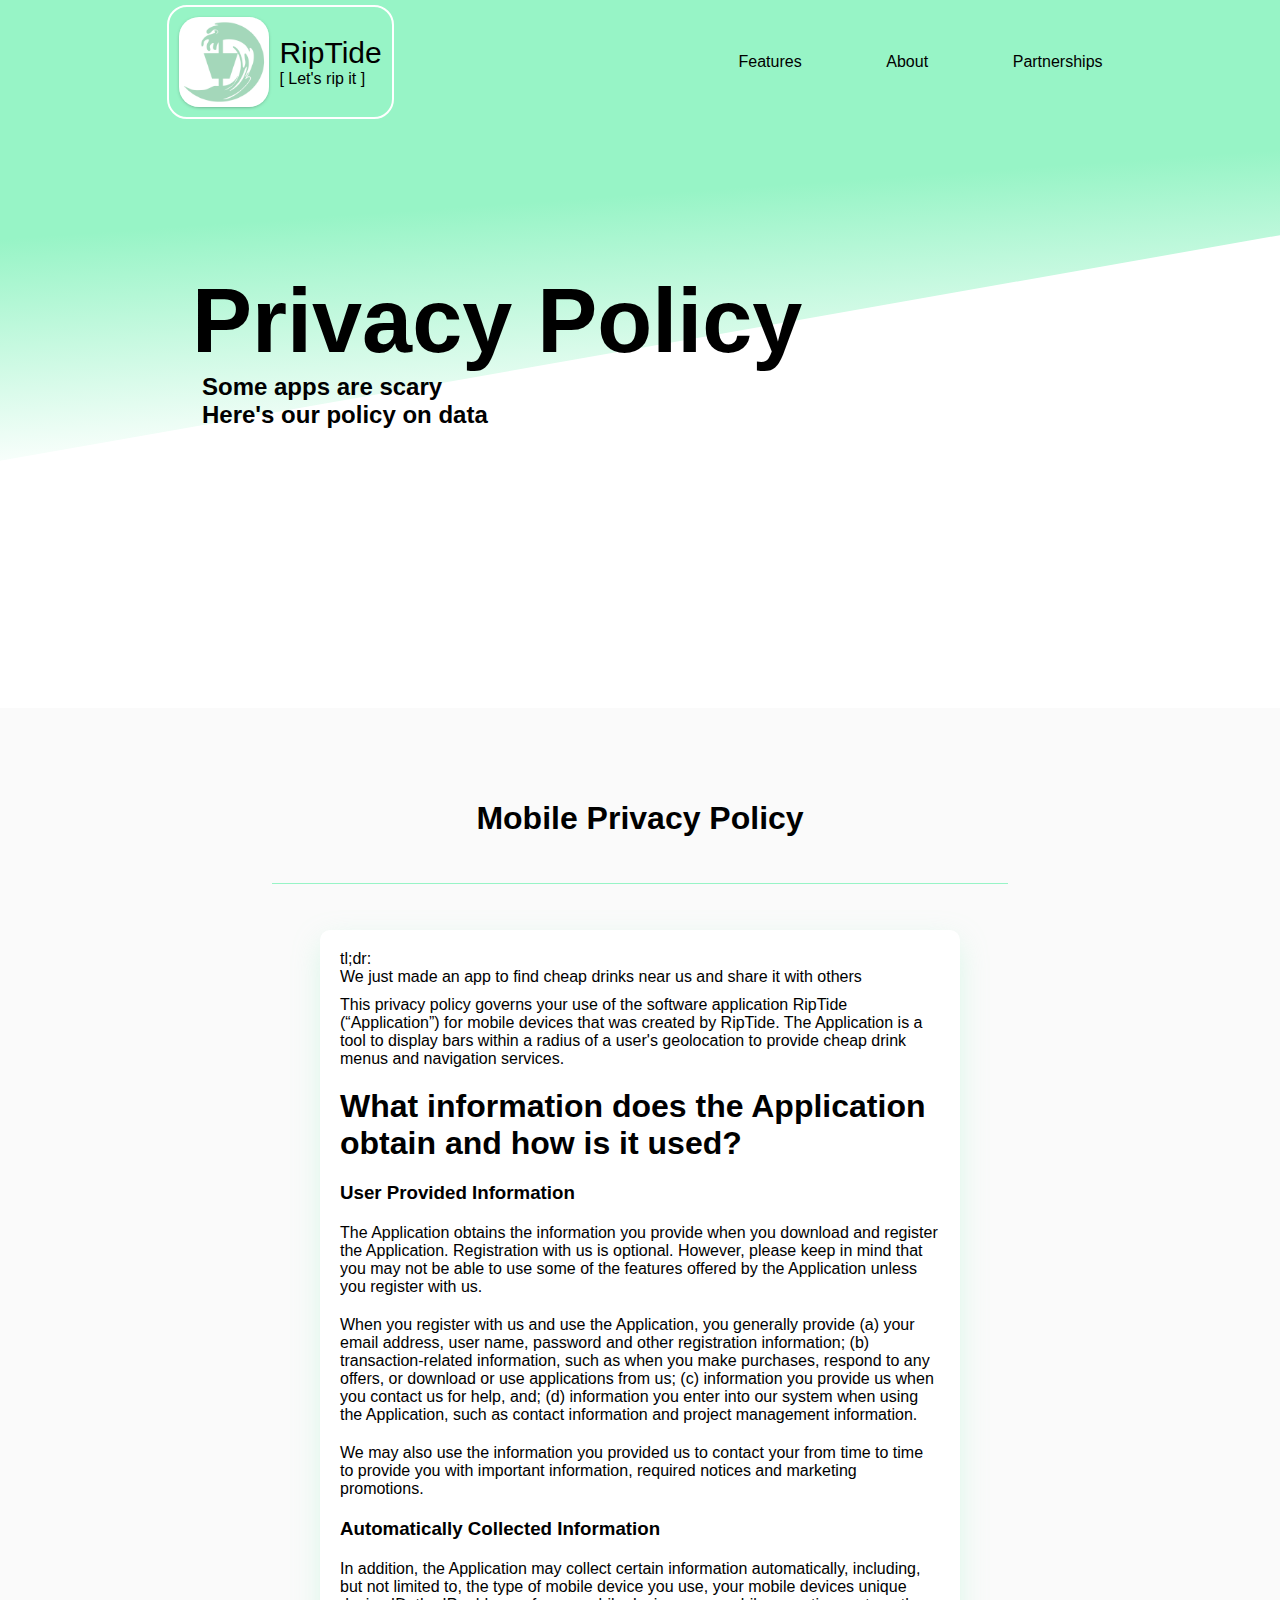
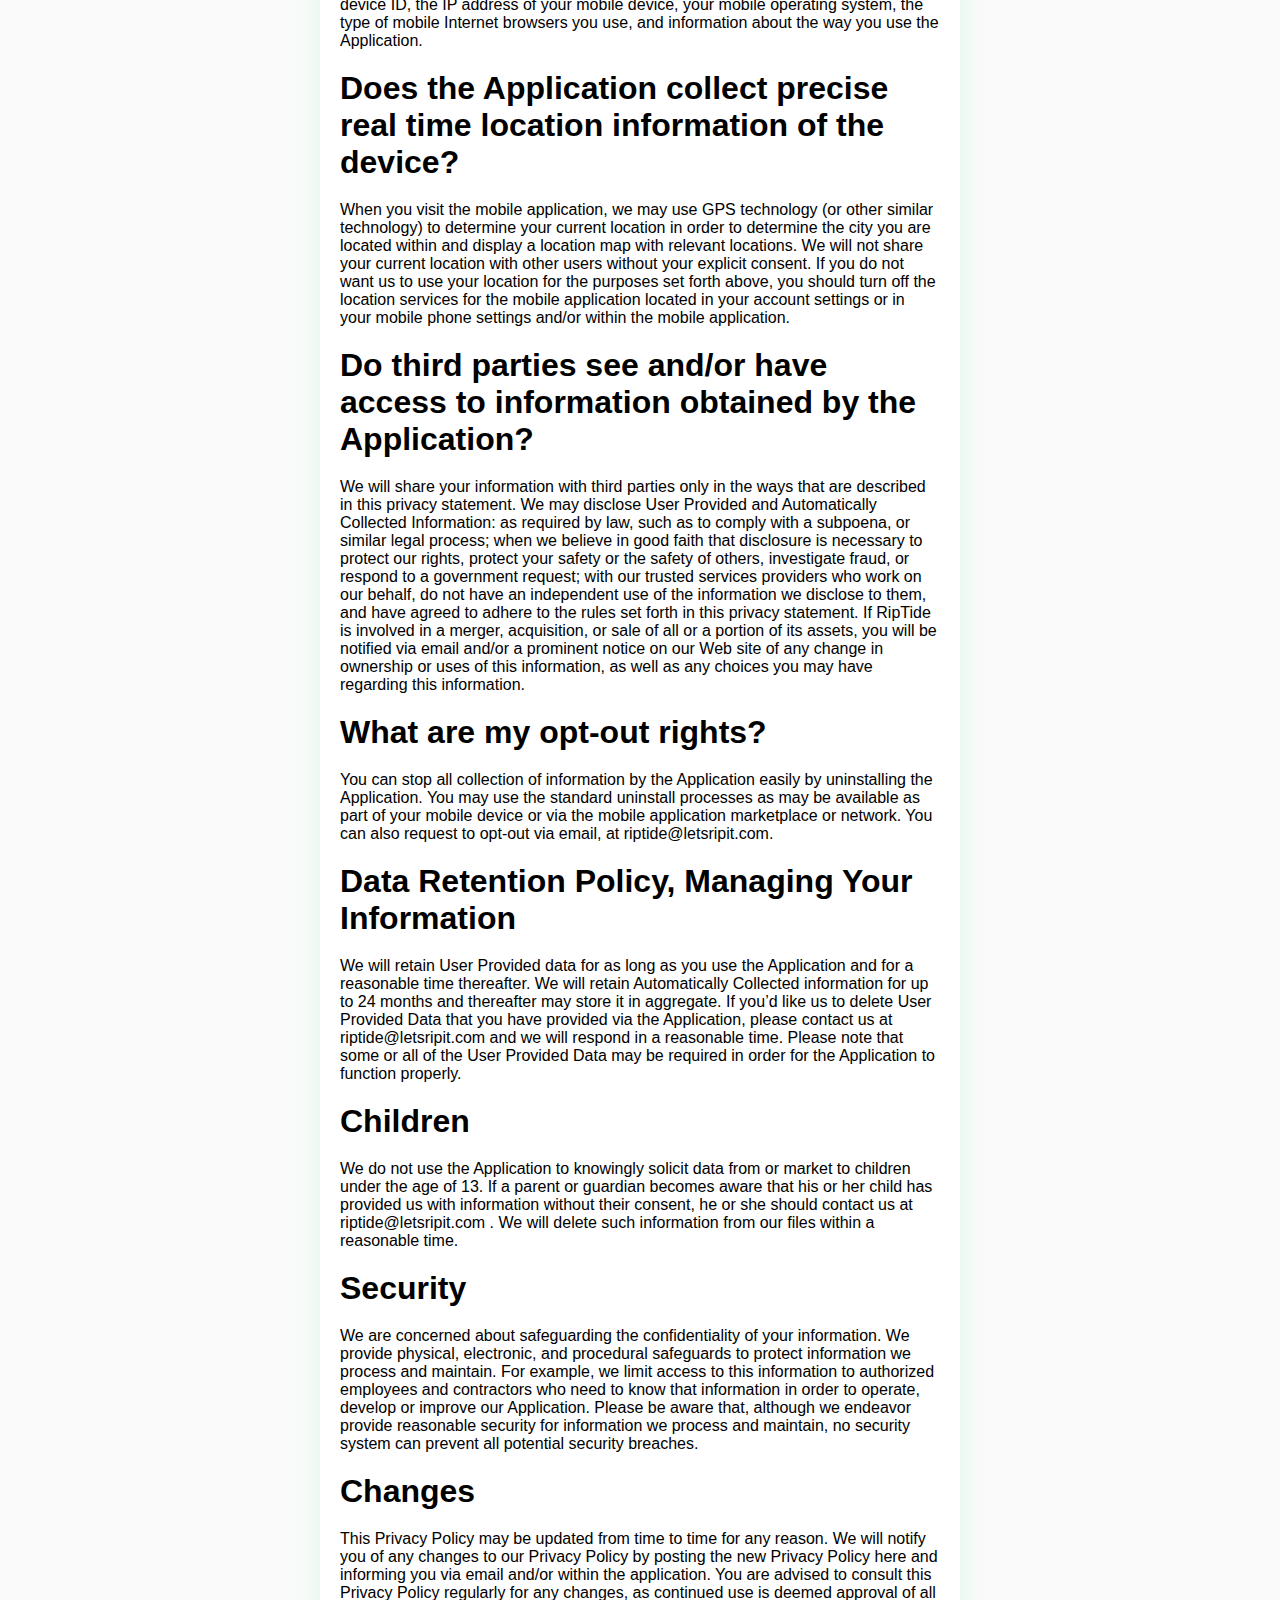
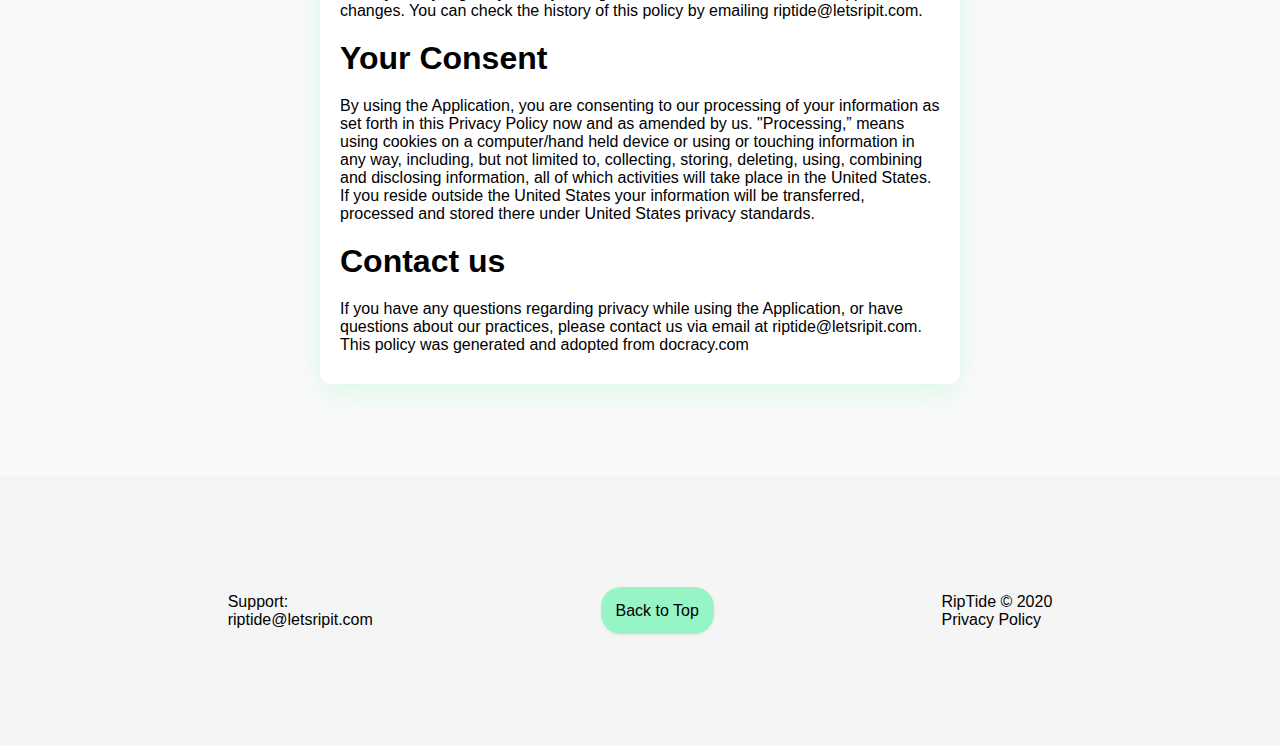
<file: privacy.html>
<html lang="en">
    <head>
        <meta charset="UTF-8">
        <meta name="viewport" content="width=device-width, initial-scale=1.0">
        <title>RipTide</title>
        <link rel="stylesheet" href="index.css">
        <link rel="shortcut icon" href="Images/Sipmate5.png" />
    </head>

    <body>
        
        <div class="green-container">
            <nav>
                <a href="/">
                <div class="logo">

                    <img class="logo-image" src="Images/Sipmate5.png" alt="riptidelogo">
                    <div>
                        <div class="logo-text">
                            RipTide
                        </div>
                        <p>[ Let's rip it ]</p>
                    </div>

                </div>
                </a>

                <ul class="nav-links">
                    <li><a href="./#features">Features</a></li>
                    <li><a href="./#about">About</a></li>
                    <li><a href="./#partnerships">Partnerships</a></li>
                </ul>
                <div class="burger">
                    <div class="line1"></div>
                    <div class="line2"></div>
                    <div class="line3"></div>
                </div>
            </nav>
        </div>

        <div id="title-block">
            <h1 class="title-text">Privacy Policy</h1>
            <h2 class="sub-title-text">Some apps are scary</h2>
            <h2 class="sub-title-text">Here's our policy on data</h2>

        </div>

        <div class="white-container-skew">
            
        </div>

    
        <div class="flex-container" style="background-color: #FAFAFA;">
            <div class="flex-container-title">
                <h1>Mobile Privacy Policy</h1>
            </div>
            

            <div class="row">
                <div class="card">
                    <p>tl;dr: </p>
                    <p>We just made an app to find cheap drinks near us and share it with others</p>
                    <p class="card-text">
                        This privacy policy governs your use of the software application RipTide (“Application”) for
                        mobile devices that was created by RipTide. The Application is a tool to display bars within a
                        radius of a user's geolocation to provide cheap drink menus and navigation services.
                    </p>

                    <h1 class="card-text">
                        What information does the Application obtain and how is it used?
                    </h1>

                    <h3 class="card-text">
                        User Provided Information
                    </h3>

                    <p class="card-text">
                        The Application obtains the information you provide when you download and register the
                        Application. Registration with us is optional. However, please keep in mind that you may not be
                        able to use some of the features offered by the Application unless you register with us.
                    </p>

                    <p class="card-text">
                        When you register with us and use the Application, you generally provide (a) your email
                        address, user name, password and other registration information; (b) transaction-related
                        information, such as when you make purchases, respond to any offers, or download or use
                        applications from us; (c) information you provide us when you contact us for help, and; (d) information you enter into our system
                        when using the Application, such as contact information and project management information.
                    </p>

                    <p class="card-text">
                        We may also use the information you provided us to contact your from time to time to provide
                        you with important information, required notices and marketing promotions.
                    </p>

                    <h3 class="card-text">
                        Automatically Collected Information
                    </h3>

                    <p class="card-text">
                        In addition, the Application may collect certain information automatically, including, but not
                        limited to, the type of mobile device you use, your mobile devices unique device ID, the IP
                        address of your mobile device, your mobile operating system, the type of mobile Internet browsers
                        you use, and information about the way you use the Application.
                    </p>

                    <h1 class="card-text">
                        Does the Application collect precise real time location information of the device?
                    </h1>

                    <p class="card-text">
                        When you visit the mobile application, we may use GPS technology (or other similar technology)
                        to determine your current location in order to determine the city you are located within and
                        display a location map with relevant locations. We will not share your current location with
                        other users without your explicit consent.
                        If you do not want us to use your location for the purposes set forth above, you should turn off the
                        location services for the mobile application located in your account settings or in your mobile
                        phone settings and/or within the mobile application. 
                    </p>


                    <h1 class="card-text">
                        Do third parties see and/or have access to information obtained by the Application?
                    </h1>

                    <p class="card-text">
                        We will share your information with third parties only in the ways that are described in this
                        privacy statement.

                        We may disclose User Provided and Automatically Collected Information:
                        as required by law, such as to comply with a subpoena, or similar legal process;
                        when we believe in good faith that disclosure is necessary to protect our rights, protect your safety or the safety of others, investigate
                        fraud, or respond to a government request;
                        with our trusted services providers who work on our behalf, do not have an independent use of the information we disclose to them,
                        and have agreed to adhere to the rules set forth in this privacy statement.
                        If RipTide is involved in a merger, acquisition, or sale of all or a portion of its assets, you will be notified via email and/or a
                        prominent notice on our Web site of any change in ownership or uses of this information, as well as any choices you may have
                        regarding this information.
                    </p>

                    

                    



                    <h1 class="card-text">
                        What are my opt-out rights?
                    </h1>

                   
                    <p class="card-text">
                        You can stop all collection of information by the Application easily by uninstalling the Application.
                        You may use the standard uninstall processes as may be available as part of your mobile device or
                        via the mobile application marketplace or network. You can also request to opt-out via email, at
                        riptide@letsripit.com.
                    </p>

                    





                    <h1 class="card-text">
                        Data Retention Policy, Managing Your Information
                    </h1>

                   

                    <p class="card-text">
                        We will retain User Provided data for as long as you use the Application and for a reasonable time
                        thereafter. We will retain Automatically Collected information for up to 24 months and thereafter
                        may store it in aggregate. If you’d like us to delete User Provided Data that you have provided via
                       
                        the Application, please contact us at riptide@letsripit.com and we will respond in a reasonable
                        time. Please note that some or all of the User Provided Data may be required in order for the
                        Application to function properly.
                    </p>

                    <h1 class="card-text">
                        Children
                    </h1>


                    <p class="card-text">
                        We do not use the Application to knowingly solicit data from or market to children under the age
                        of 13. If a parent or guardian becomes aware that his or her child has provided us with information
                        without their consent, he or she should contact us at riptide@letsripit.com . We will delete such
                        information from our files within a reasonable time.
                    </p>

                    


                    <h1 class="card-text">
                        Security
                    </h1>

                   

                    <p class="card-text">
                        We are concerned about safeguarding the confidentiality of your information. We provide physical,
                        electronic, and procedural safeguards to protect information we process and maintain. For example,
                        we limit access to this information to authorized employees and contractors who need to know that
                        information in order to operate, develop or improve our Application. Please be aware that,
                        although we endeavor provide reasonable security for information we process and maintain, no
                        security system can prevent all potential security breaches.
                    </p>



                    <h1 class="card-text">
                        Changes
                    </h1>


                    <p class="card-text">
                        This Privacy Policy may be updated from time to time for any reason. We will notify you of any
                        changes to our Privacy Policy by posting the new Privacy Policy here and informing you via
                        email and/or within the application. You are advised to consult this Privacy Policy regularly for
                        any changes, as continued use is deemed approval of all changes. You can check the history of this
                        policy by emailing riptide@letsripit.com.
                    </p>

                   


                    <h1 class="card-text">
                        Your Consent
                    </h1>

                    

                    <p class="card-text">
                        By using the Application, you are consenting to our processing of your information as set forth in
                        this Privacy Policy now and as amended by us. "Processing,” means using cookies on a
                        computer/hand held device or using or touching information in any way, including, but not
                        limited to, collecting, storing, deleting, using, combining and disclosing information, all of which
                        activities will take place in the United States. If you reside outside the United States your
                        information will be transferred, processed and stored there under United States privacy standards. 
                    </p>

                    <h1 class="card-text">
                        Contact us
                    </h1>

                    

                    <p class="card-text">
                        If you have any questions regarding privacy while using the Application, or have questions about
                        our practices, please contact us via email at riptide@letsripit.com. This policy was generated and adopted from docracy.com
                    </p>



                    

                </div>
            </div>
        </div>

        <footer>
            <div>
                <p id='support'>Support: </p> <a href = "mailto: riptide@letsripit.com">riptide@letsripit.com</a>
                
            </div>
            
            <div>
               
                <a href="#" class="button">Back to Top</a>
                
            </div>

            <div>
                <p>RipTide &copy; 2020</p> 
                <p><a href="/privacy.pdf" rel="noopener noreferrer" target="_blank">Privacy Policy</a></p>
            </div>
            
        </footer>

        <script src="index.js"></script>
    </body>
</html>
</file>
<file: index.css>
* {
    box-sizing: border-box;
    margin: 0;
    padding: 0;
    font-family: 'Avenir-Black', sans-serif;
}

html {
    scroll-behavior: smooth;
}
body {
    /*background-color: whitesmoke;*/
    background-color: white;
    color: black;
}

nav {
    display: flex;
    /*background-color: red;*/
    align-items: center;
    justify-content: space-around;
    min-height: 10vh;
    padding-top: 5px;
}

nav a {
    text-decoration: none;
    color: black;
}

.logo {
    display: flex;
    align-items: center;
    border-style: solid;
    border-radius: 20px;
    border-color: white;
    border-width: 2px;
    padding: 10px;
}

.logo-image {
    height: 10vh;
    margin-right: 10px;
    border-radius: 20px;
    box-shadow: 0px 1px 5px -3px rgba(0,0,0,1);
}

.logo-text {
    font-size: 30;
}

.nav-links {
    display: flex;
    width: 30%;
    justify-content: space-between;
}

.nav-links li {
    list-style: none;
    padding: 10px;
    /*border-radius: 20px;*/
    transition: .3s;
}

.nav-links a {
    text-decoration: none;
    display: block;
    color: black;
    /*background-color: red;*/
    /*
    padding: 10px;
    background-color: orange;
    */
}

.burger {
    display: none;
}

.burger div {
    width: 25px;
    height: 3px;
    background-color:  black;
    margin: 5px;
    transition: all 0.3s ease;
    border-radius: 50px;
}

.green-container {
    background: rgb(255,255,255);
    background: linear-gradient(356deg, rgba(255,255,255,1) 24%, rgba(151,244,198,1) 62%);
    /*background-color: #97F4C6;*/
    height: 60vh;
}
.white-container-skew {
    background-color: white;
    height: 30vh;
    transform: skew(0, -10deg);
    margin-top: -15%;
    margin-bottom: 10vh;
    z-index: 1;
    position: relative;
}

#title-block {
    position: absolute;
    top: 30%;
    left: 15%;
    z-index: 7;
}
.title-text {
    font-size: 10vh;
}

.sub-title-text {
    margin-left: 10px;
}

.appstorelogo {
    padding: 15px;
    height: 13vh;
}

.green-container-skew {
    background-color: #97F4C6;
    height: 50vh;
    transform: skew(0, -15deg);
}

.flex-container {
    display: flex;
    flex-direction: column;
    justify-content: center;
    align-items: center;
    padding: 0 20vh;
    z-index: 7;
    position: relative;
}

.flex-container-title {
    width: 80%;
    display: flex;
    justify-content: center;
    border-bottom-width: 1px;
    border-bottom-style: solid;
    border-color: #97f4c6;
    padding: 5% 0;
    margin: 5% 0;
}

.row {
    display: flex;
    margin-bottom: 5%;
    justify-content: space-evenly;
    width: 100%;
}

.screenshot {
    height: auto;
    width: 20vw;
    border-radius: 5px;
    box-shadow: 0px 1px 5px -3px rgba(0,0,0,0.37);
}

.image-card {
    width: 25vw;
    height: auto;
    padding: 20px;
    border-radius: 10px;
    background-color: white;
    box-shadow: 0px 10px 30px -3px rgba(151,244,198,0.37);
    display: flex;
    flex-direction: column;
    align-items: center;
}

.image-card-text {
    display: flex;
    flex: 1;
    justify-content: center;
    align-items: center;
    padding: 25px;
    width: auto;
    text-align: center;
}

.card {
    width: 50vw;
    height: auto;
    padding: 20px;
    border-radius: 10px;
    background-color: white;
    box-shadow: 0px 10px 30px -3px rgba(151,244,198,0.37);
    display: flex;
    flex-direction: column;
    margin-bottom: 5%;
}

.card-text {
    margin: 10px 0;
}

.gray-container {
    background-color: #f8f9fa;
    height: 20vh;
}

footer {
    display: flex;
    justify-content: space-evenly;
    align-items: center;
    background-color: #F5F5F5;
    min-height: 30vh;
}
/* #CBFAE3 */

footer a {
    text-decoration: none;
    color: black;
}

/* global classes */

.button {
    background-color: #97F4C6;
    padding: 15px;
    border-radius: 20px;
    box-shadow: 0px 1px 5px -3px rgba(0,0,0,0.37);
}

.button:hover {
    opacity: .8;
}


@media screen and (max-width: 1024px) {
    .flex-container {
        
        padding: 0;
        
    }
}

@media screen and (max-width: 768px) {
    body {
        /* cant scroll to see hidden menu */
        overflow-x: hidden;
    }
    
    .screenshot {
        height: 70vh;
        width: auto;
    }

    .image-card {
        width: 80vw;
        flex-direction: row;
        margin-bottom: 5%;
    }

    .row {
        flex-direction: column;
        align-items: center;
        margin-bottom: 0;
        justify-content: space-between;
    }
}

@media screen and (max-width: 420px) {
    .nav-links {
        width: 90vw;
        flex-direction: column;
        position: absolute;
        background-color: white;
        border-radius: 10px;
        box-shadow: 0px 5px 5px -3px rgba(0,0,0,0.37);
        right: 5vw;
        top: 15vh;
        /* moves off the screen */
        transform: scale(0,0);
        transition: transform 0.2s ease-in;
    }

    .logo-text {
        font-size: 20;
    }

    .nav-links li {
        transform: scale(0,0);
        
    }

    .nav-links a {
        border-color: #97f4c6;
        border-left-width: 2px;
        border-left-style: solid;
        border-right-width: 2px;
        border-right-style: solid;
        border-radius: 10px;
        padding: 10px;
    }

    .burger {
        display: block;
        cursor: pointer;
    }

    .white-container-skew {
        display: none;
    }

    .green-container {
        height: auto;
        background: #97f4c6;
        margin: 0;
    }

    #title-block {
        display: flex;
        flex-direction: column;
        justify-content: center;
        align-items: center;
        position: relative;
        top: 0%;
        left: 0%;
        background: linear-gradient(356deg, rgba(255,255,255,1) 24%, rgba(151,244,198,1) 62%);
        z-index: 7;
        padding: 15px;
    }

    .title-text {
        font-size: 10vh;
        text-align: center;
    }

    .sub-title-text {
        margin: 20px 0;
        text-align: center;
        border-left-style: solid;
        border-color: #97f4c6;
        border-left-width: 2px;
        border-radius: 2px;
        padding: 10px;
    }

    .flex-container {
        padding: 5vh 0;
    }

    .screenshot {
        height: auto;
        width: 40vw;
    }

    .image-card {
        width: 90vw;
        flex-direction: row;
        margin-bottom: 20%;
    }

    .card {
        width: 90vw;
        margin: 20% 0;
    }

    footer {
        flex-direction: column;
    }

    footer div {
        display: flex;
        flex-direction: column;
        justify-content: center;
        align-items: center;
    }

    footer span {
        display: none;
    }

    
}

/* nav related animations*/
.nav-active {
    transform: scale(1,1);
    z-index: 20;
}

@keyframes navLinkFade {
    from {
        opacity: 0;
        transform: scale(0,0);
    }
    to {
        opacity: 1;
        transform: scale(1,1);
    }
}

.toggle .line1 {
    /* vertical , horizontal*/
    transform: rotate(-45deg) translate(-5px, 6px);
}

.toggle .line2 {
    opacity: 0;
}

.toggle .line3 {
    transform: rotate(45deg) translate(-5px, -6px);
}

/* end nav related */
</file>
